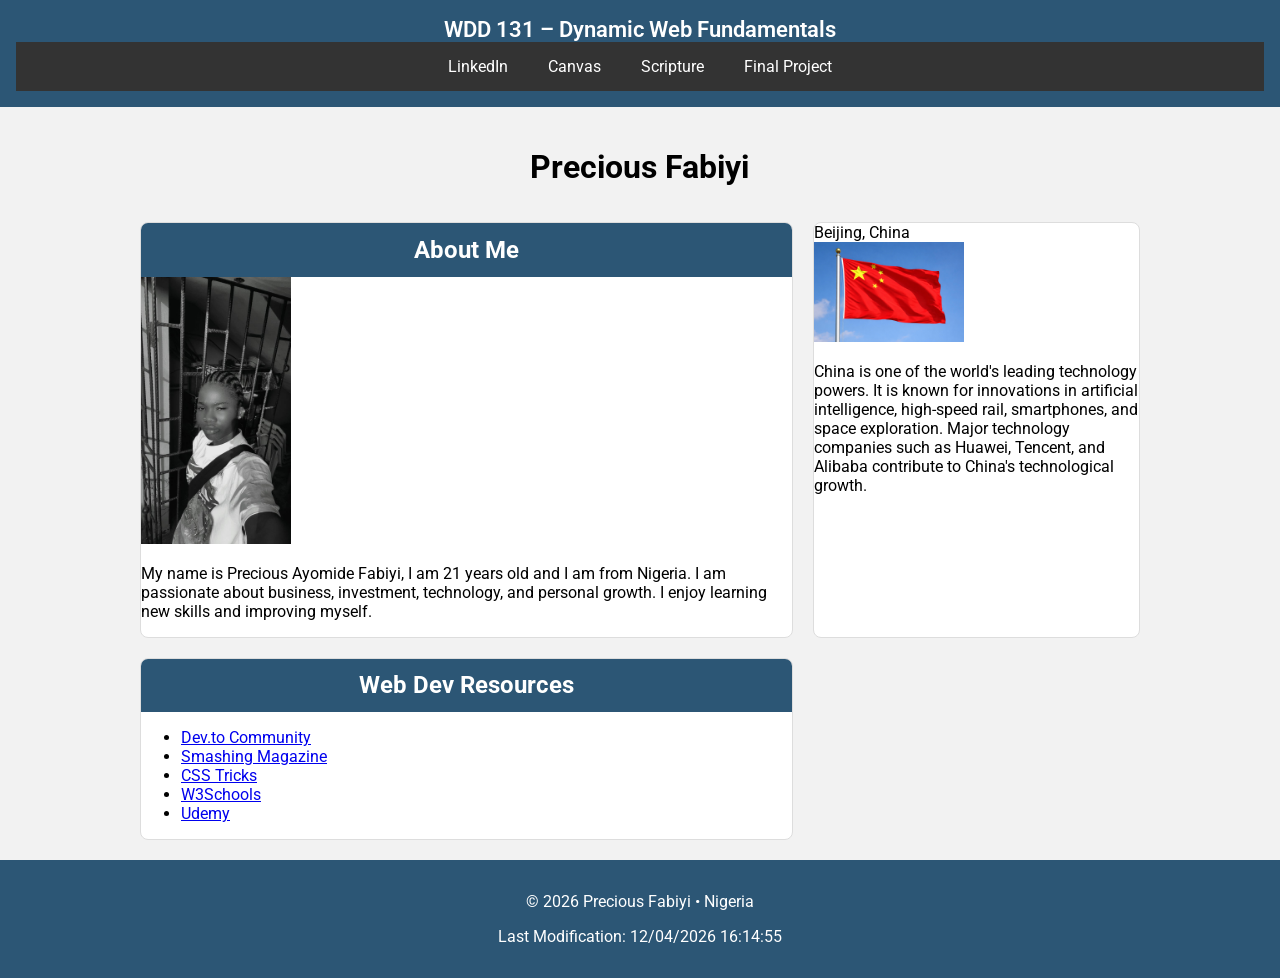
<file: index.html>
<!DOCTYPE html>
<html lang="en">
<head>
<meta charset="UTF-8">
<meta name="viewport" content="width=device-width, initial-scale=1.0">

<title>WDD 131 – Dynamic Web Fundamentals – Precious Fabiyi</title>

<meta name="description" content="WDD 131 – Dynamic Web Fundamentals – Precious Fabiyi – HTML, CSS, JavaScript course landing page.">
<meta name="author" content="Precious Fabiyi">

<link rel="preconnect" href="https://fonts.googleapis.com">
<link rel="preconnect" href="https://fonts.gstatic.com" crossorigin>

<link href="https://fonts.googleapis.com/css2?family=Roboto:wght@400;700&display=swap" rel="stylesheet">

<link rel="stylesheet" href="styles/base.css">

<script src="scripts/getdates.js" defer></script>

</head>

<body>

<header>
<span id="course-title">WDD 131 – Dynamic Web Fundamentals</span>

<nav>
<a href="https://www.linkedin.com/" target="_blank">LinkedIn</a>
<a href="https://byupw.instructure.com/" target="_blank">Canvas</a>
<a href="https://www.churchofjesuschrist.org/study/scriptures" target="_blank">Scripture</a>
<a href="#">Final Project</a>
</nav>
</header>

<main>

<h1>Precious Fabiyi</h1>

<section class="card">
<h2>About Me</h2>

<img src="images/profile.jpg" alt="profile photo" width="150">

<p>
My name is Precious Ayomide Fabiyi, I am 21 years old and I am from Nigeria.
I am passionate about business, investment, technology, and personal growth.
I enjoy learning new skills and improving myself.
</p>

</section>

<section class="card">

<div class="location">Beijing, China</div>

<img src="images/china_flag.jpg" alt="Flag of China" width="150">

<p>
China is one of the world's leading technology powers. It is known for
innovations in artificial intelligence, high-speed rail, smartphones,
and space exploration. Major technology companies such as Huawei,
Tencent, and Alibaba contribute to China's technological growth.
</p>

</section>

<section class="card">

<h2>Web Dev Resources</h2>

<ul>
<li><a href="#">Dev.to Community</a></li>
<li><a href="#">Smashing Magazine</a></li>
<li><a href="#">CSS Tricks</a></li>
<li><a href="#">W3Schools</a></li>
<li><a href="#">Udemy</a></li>
</ul>

</section>

</main>

<footer>

<p>
&copy; <span id="currentyear"></span> | Precious Fabiyi | Nigeria
</p>

<p id="lastModified"></p>

</footer>

</body>
</html>
</file>
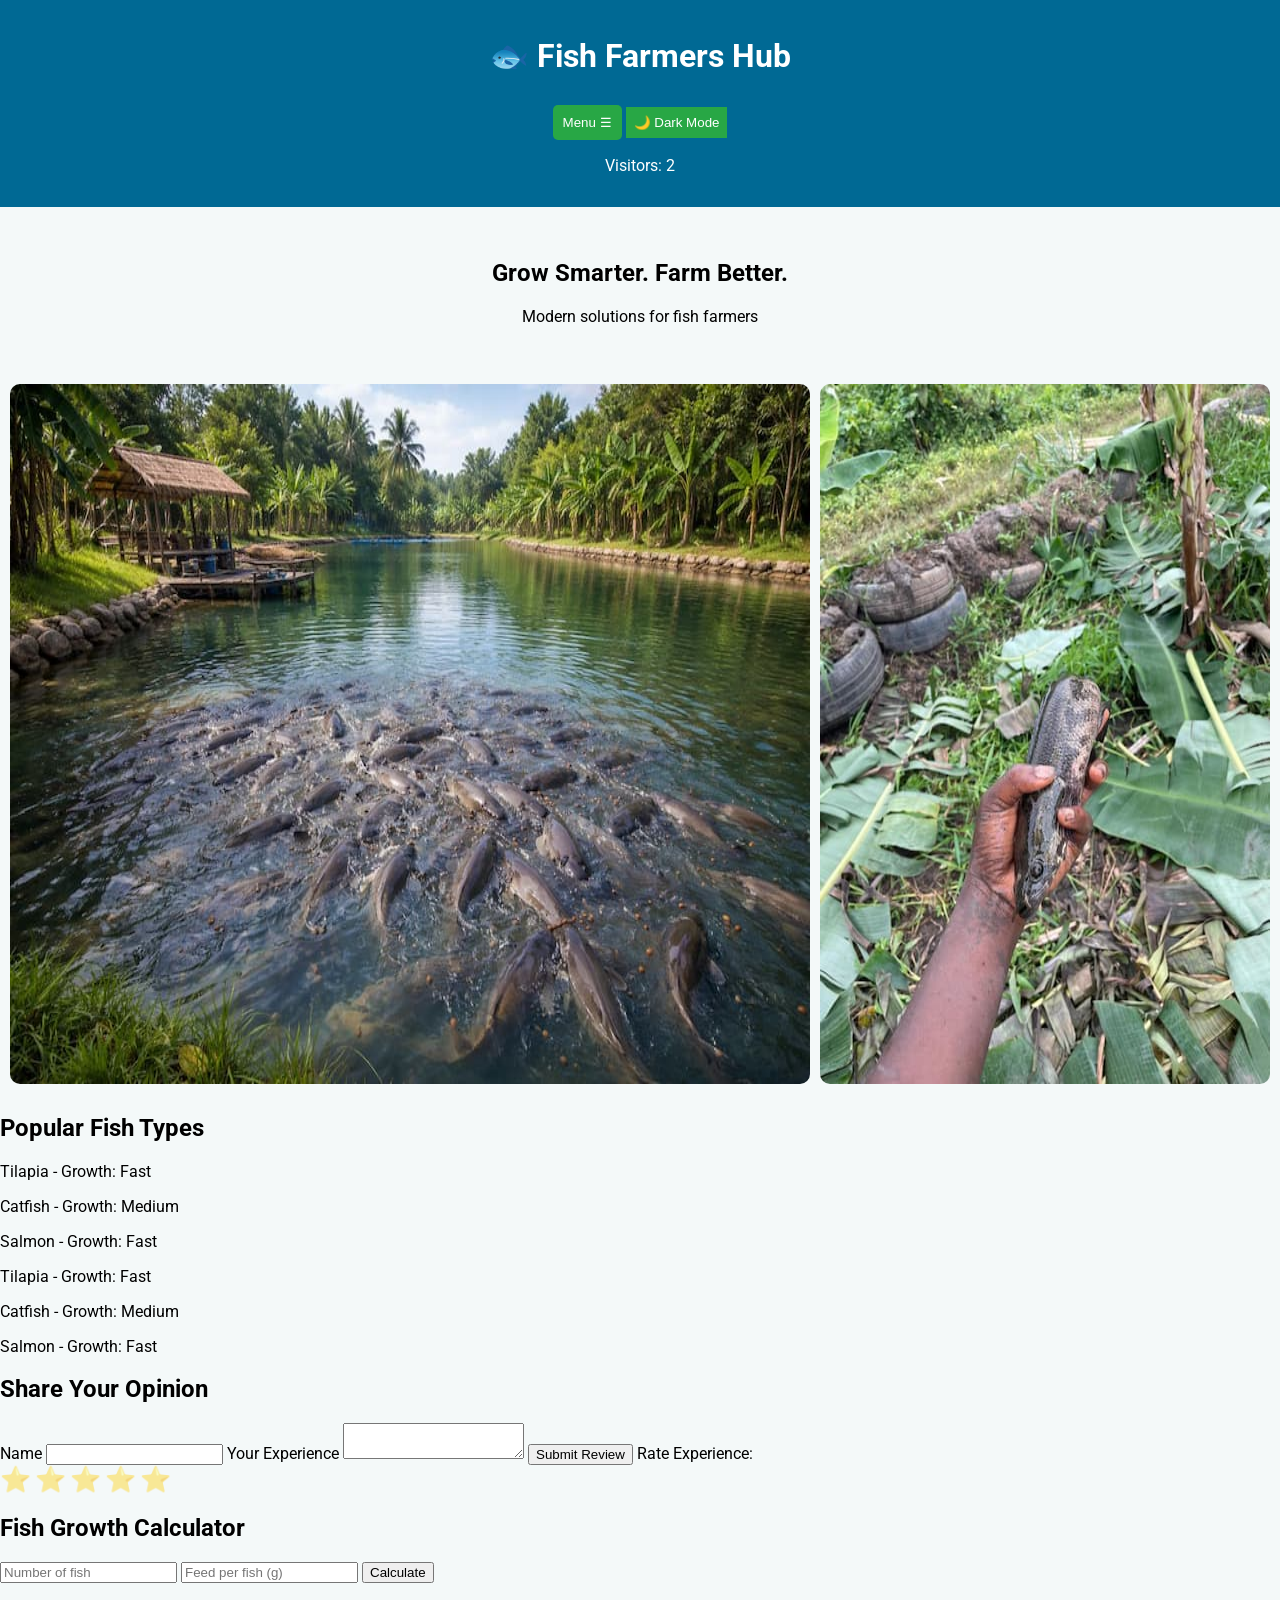
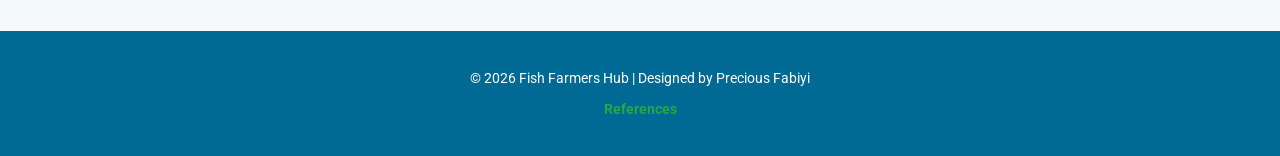
<file: project/index.html>
<!DOCTYPE html>
<html lang="en">
<head>
<meta charset="UTF-8">
<meta name="viewport" content="width=device-width, initial-scale=1.0">

<meta name="description" content="Fish Farmers Hub helps farmers grow fish faster, manage ponds, and share ideas.">
<meta name="author" content="Precious Fabiyi">

<title>Fish Farmers Hub</title>

<link rel="stylesheet" href="css/styles.css">
<script defer src="js/script.js"></script>

<!-- Google Fonts -->
<link rel="preconnect" href="https://fonts.googleapis.com">
<link rel="preconnect" href="https://fonts.gstatic.com" crossorigin>
<link href="https://fonts.googleapis.com/css2?family=Poppins:wght@300;600&family=Roboto&display=swap" rel="stylesheet">

</head>

<body>

<header>
  <h1>🐟 Fish Farmers Hub</h1>

  <!-- Dropdown Navigation -->
  <nav class="dropdown">
    <button class="dropbtn">Menu ☰</button>
    <div class="dropdown-content">
      <a href="index.html">Home</a>
      <a href="trips.html">Farming Tips</a>
      <a href="contact.html">Contact</a>
      <a href="references.html">References</a>
    </div>
  </nav>
<button id="themeToggle">🌙 Dark Mode</button>
  <p>Visitors: <span id="visits">0</span></p>
</header>

<main>

<!-- HERO -->
<section class="hero">
  <h2>Grow Smarter. Farm Better.</h2>
  <p>Modern solutions for fish farmers</p>
</section>

<!-- IMAGE GALLERY -->
<section class="gallery">
  <img src="images/fish1.jpg" loading="lazy" width="300">
  <img src="images/fish2 .jpg" loading="lazy" width="300">
  <img src="images/fish3.jpg" loading="lazy" width="300">
</section>

<!-- FISH DATA -->
<section>
  <h2>Popular Fish Types</h2>
  <div id="fishList"></div>
</section>

<!-- REVIEW FORM -->
<section>
  <h2>Share Your Opinion</h2>

  <form id="reviewForm">
    <label for="username">Name</label>
    <input type="text" id="username">

    <label for="comment">Your Experience</label>
    <textarea id="comment"></textarea>

    <input type="submit" value="Submit Review">

    <label>Rate Experience:</label>
<div id="stars">
  <span data-value="1">⭐</span>
  <span data-value="2">⭐</span>
  <span data-value="3">⭐</span>
  <span data-value="4">⭐</span>
  <span data-value="5">⭐</span>
</div>
  </form>

  <div id="reviewList"></div>
</section>
<section>
  <h2>Fish Growth Calculator</h2>

  <input type="number" id="fishCount" placeholder="Number of fish">
  <input type="number" id="feedRate" placeholder="Feed per fish (g)">
  
  <button onclick="calculateGrowth()">Calculate</button>

  <p id="result"></p>
</section>

</main>

<footer>
  <p>&copy; 2026 Fish Farmers Hub | Designed by Precious Fabiyi</p>
  <p><a href="references.html">References</a></p>
</footer>

</body>
</html>
</file>
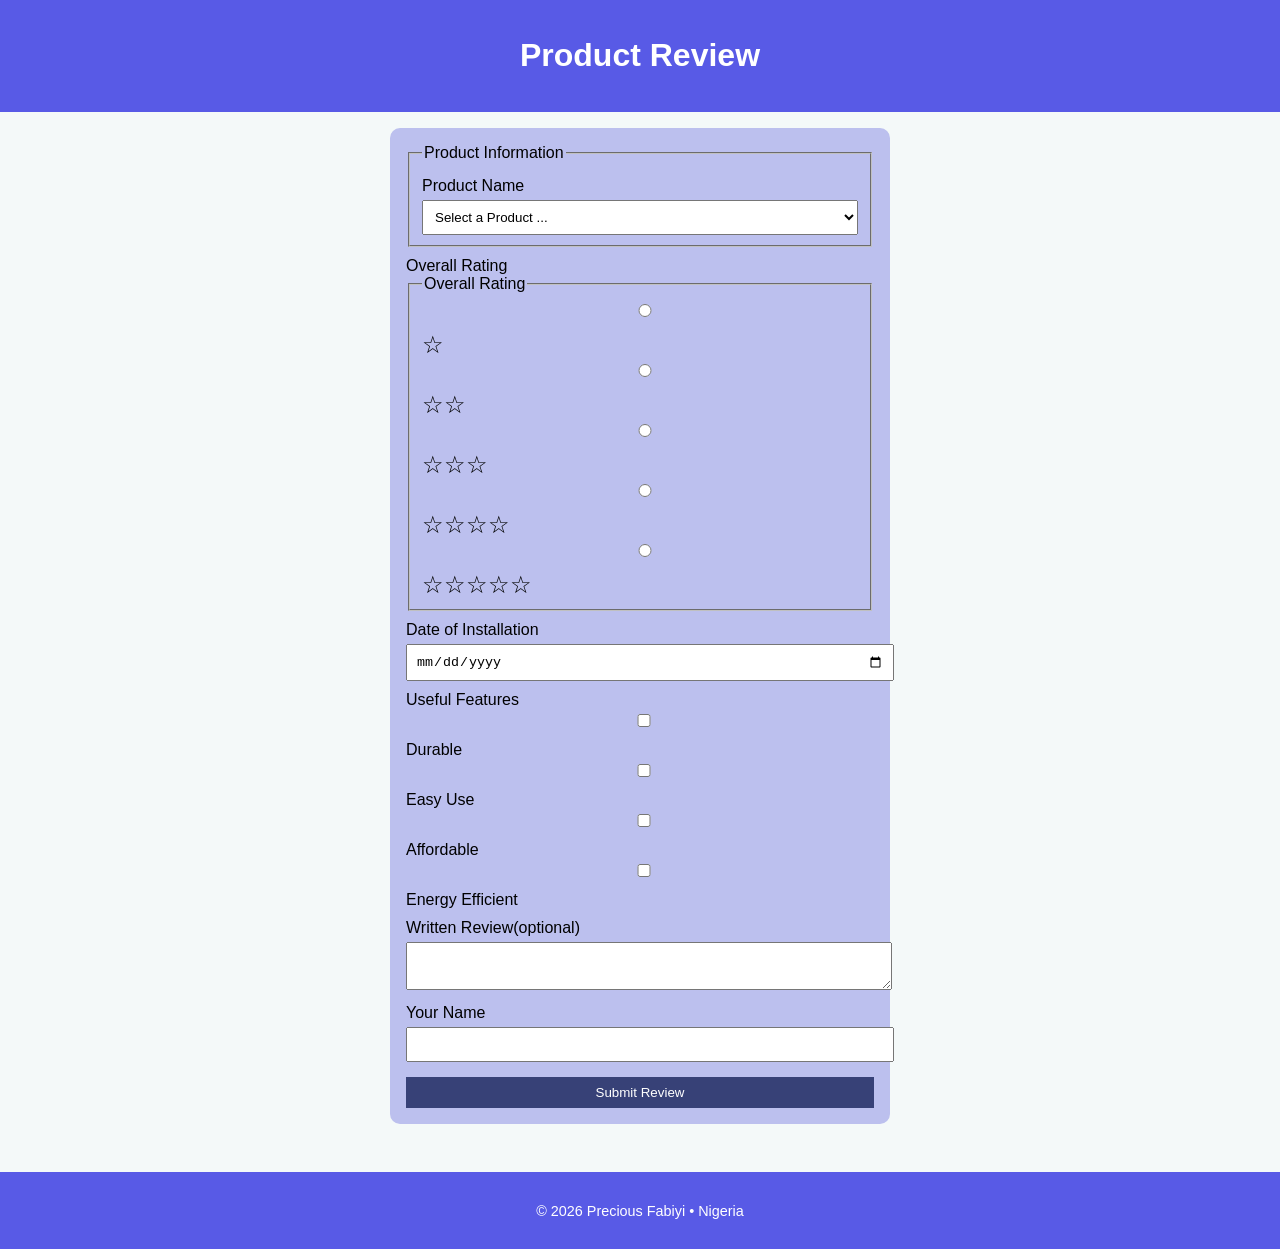
<file: form.html>
<!DOCTYPE html>
<html lang="en">
<head>
<meta charset="UTF-8">
<meta name="viewport" content="width=device-width, initial-scale=1.0">
<meta name="description" content="Product review form of fish products to help fish farmers to be more familiar with the products and their uses.">
<meta name="author" content="Precious Fabiyi">
<title>Product Review Form</title>

<link rel="stylesheet" href="css/form.css">
<script src="js/form.js" defer></script>
</head>

<body>

<header>
  <h1>Product Review</h1>
</header>

<main>
<form method="get" action="review.html">

  <fieldset>
    <legend>Product Information</legend>
    <!-- Product Name -->
    <label for="product">Product Name</label>
    <select id="product" name="product" required>
      <option value="" disabled selected>Select a Product ...</option>
    </select>
  </fieldset>

<!-- Rating -->
<label>Overall Rating</label>
<div class="rating">
<fieldset>
  <legend>Overall Rating</legend>

  <input type="radio" id="rate1" name="rating" value="1" required>
  <label for="rate1">☆</label>

  <input type="radio" id="rate2" name="rating" value="2" required>
  <label for="rate2">☆☆</label>

  <input type="radio" id="rate3" name="rating" value="3" required>
  <label for="rate3">☆☆☆</label>

  <input type="radio" id="rate4" name="rating" value="4" required>
  <label for="rate4">☆☆☆☆</label>

  <input type="radio" id="rate5" name="rating" value="5" required>
  <label for="rate5">☆☆☆☆☆</label>

</fieldset>
</div>

<!-- Date -->
<label for="date">Date of Installation</label>
<input type="date" id="date" name="date" required>

<label>Useful Features</label>

<input type="checkbox" id="feat1" name="features" value="Durable">
<label for="feat1">Durable</label>

<input type="checkbox" id="feat2" name="features" value="Easy Use">
<label for="feat2">Easy Use</label>

<input type="checkbox" id="feat3" name="features" value="Affordable">
<label for="feat3">Affordable</label>

<input type="checkbox" id="feat4" name="features" value="Energy Efficient">
<label for="feat4">Energy Efficient</label>


<!-- Review -->
<label for="review">Written Review(optional)</label>
<textarea id="review" name="review"></textarea>

<!-- Username -->
<label for="username">Your Name</label>
<input type="text" id="username" name="username">

<!-- Submit -->
<input type="submit" value="Submit Review">

</form>
</main>

<footer>
  <p>&copy; 2026 | Product Reviews</p>
</footer>

</body>
</html>
</file>
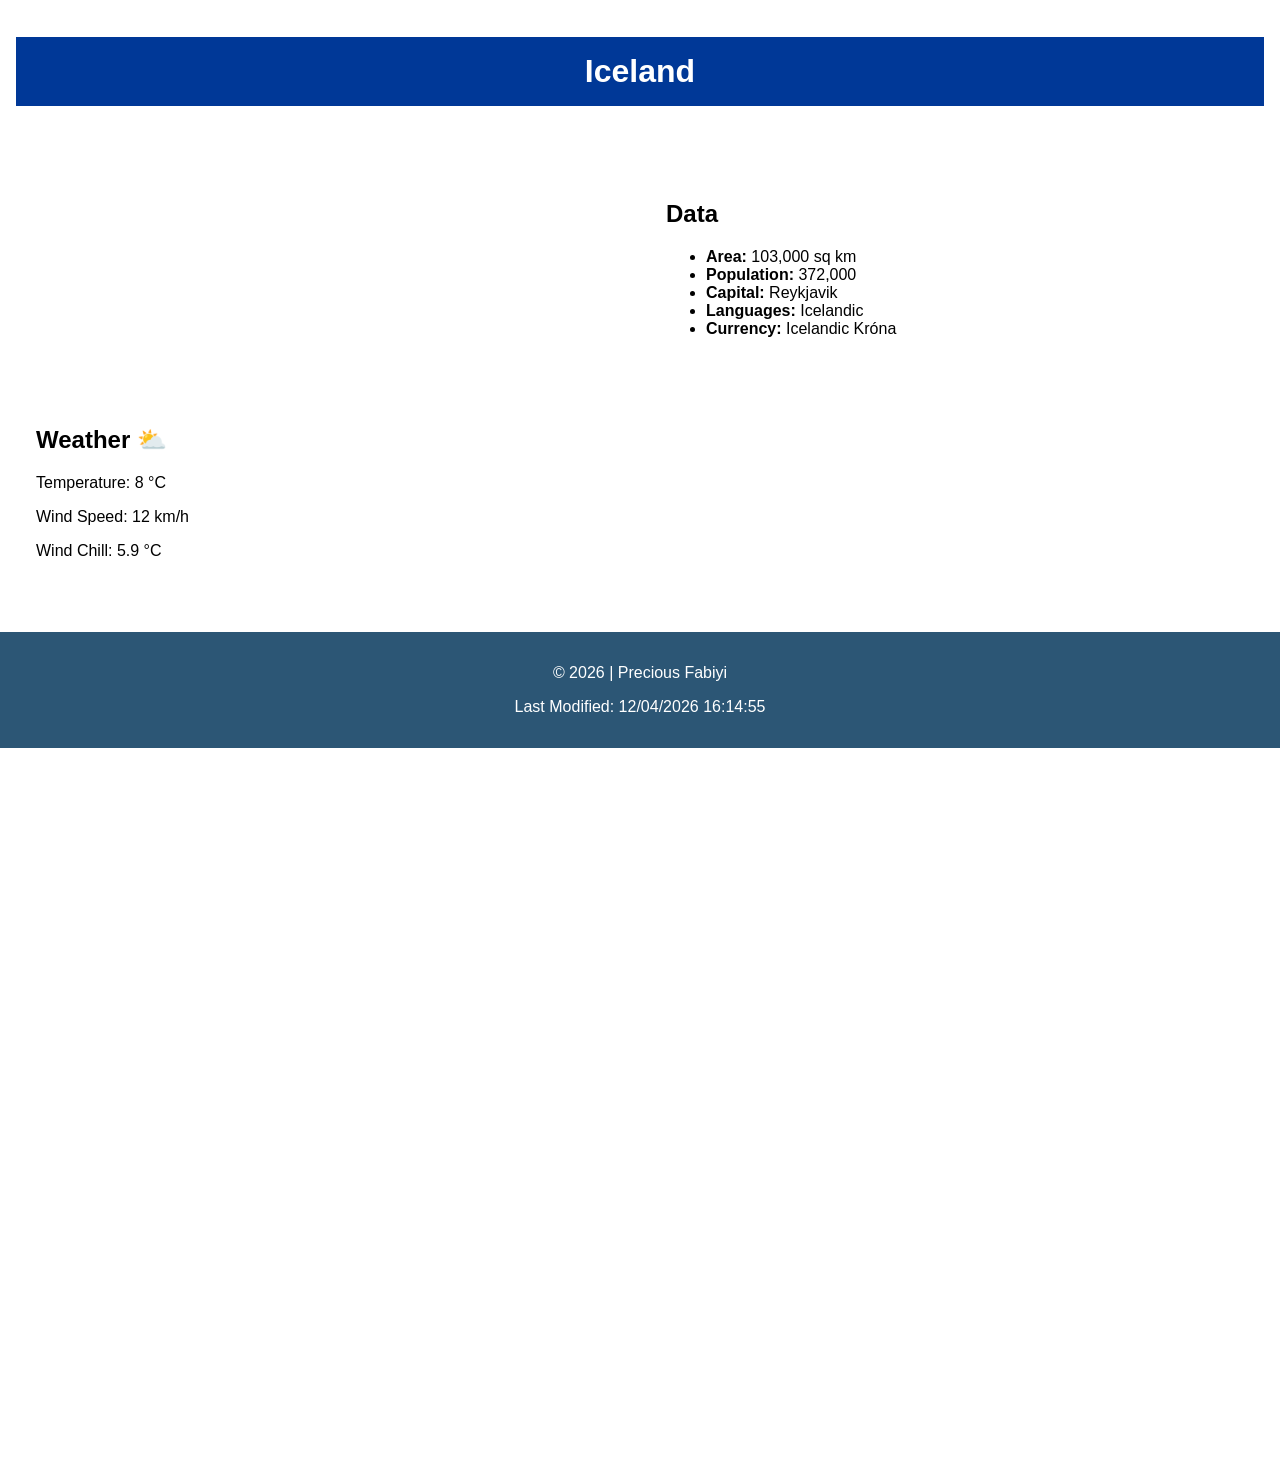
<file: place.html>
<!DOCTYPE html>
<html lang="en">
<head>
<meta charset="UTF-8">
<meta name="viewport" content="width=device-width, initial-scale=1.0">

<title>Explore Iceland</title>

<meta name="description" content="Learn about Iceland including weather, population, culture, and geography in this responsive web page project.">
<meta name="author" content="Precious Fabiyi">

<link rel="stylesheet" href="styles/place.css">

<script src="scripts/place.js" defer></script>

</head>

<body>

<header>
<h1>Iceland</h1>
</header>

<main>

<!-- HERO IMAGE -->
<section class="hero">

<picture>
<source srcset="images/iceland-large.webp" media="(min-width: 768px)">
<img src="images/iceland-small.webp" alt="Beautiful landscape of Iceland">
</picture>

</section>

<!-- DATA SECTION -->
<section class="data">

<h2>Data</h2>

<ul>
<li><strong>Area:</strong> 103,000 sq km</li>
<li><strong>Population:</strong> 372,000</li>
<li><strong>Capital:</strong> Reykjavik</li>
<li><strong>Languages:</strong> Icelandic</li>
<li><strong>Currency:</strong> Icelandic Króna</li>

</ul>

</section>

<!-- WEATHER SECTION -->
<section class="weather">

<h2>Weather</h2>

<p>Temperature: <span id="temperature">8</span> °C</p>
<p>Wind Speed: <span id="windSpeed">12</span> km/h</p>
<p>Wind Chill: <span id="windChill"></span></p>

<!-- Mobile Weather Icon -->
<img src="images/weather.svg" alt="Weather icon" class="weather-icon">

</section>

</main>

<footer>

<p>
© <span id="currentyear"></span> | Precious Fabiyi
</p>

<p id="lastModified"></p>

</footer>

</body>
</html>
</file>
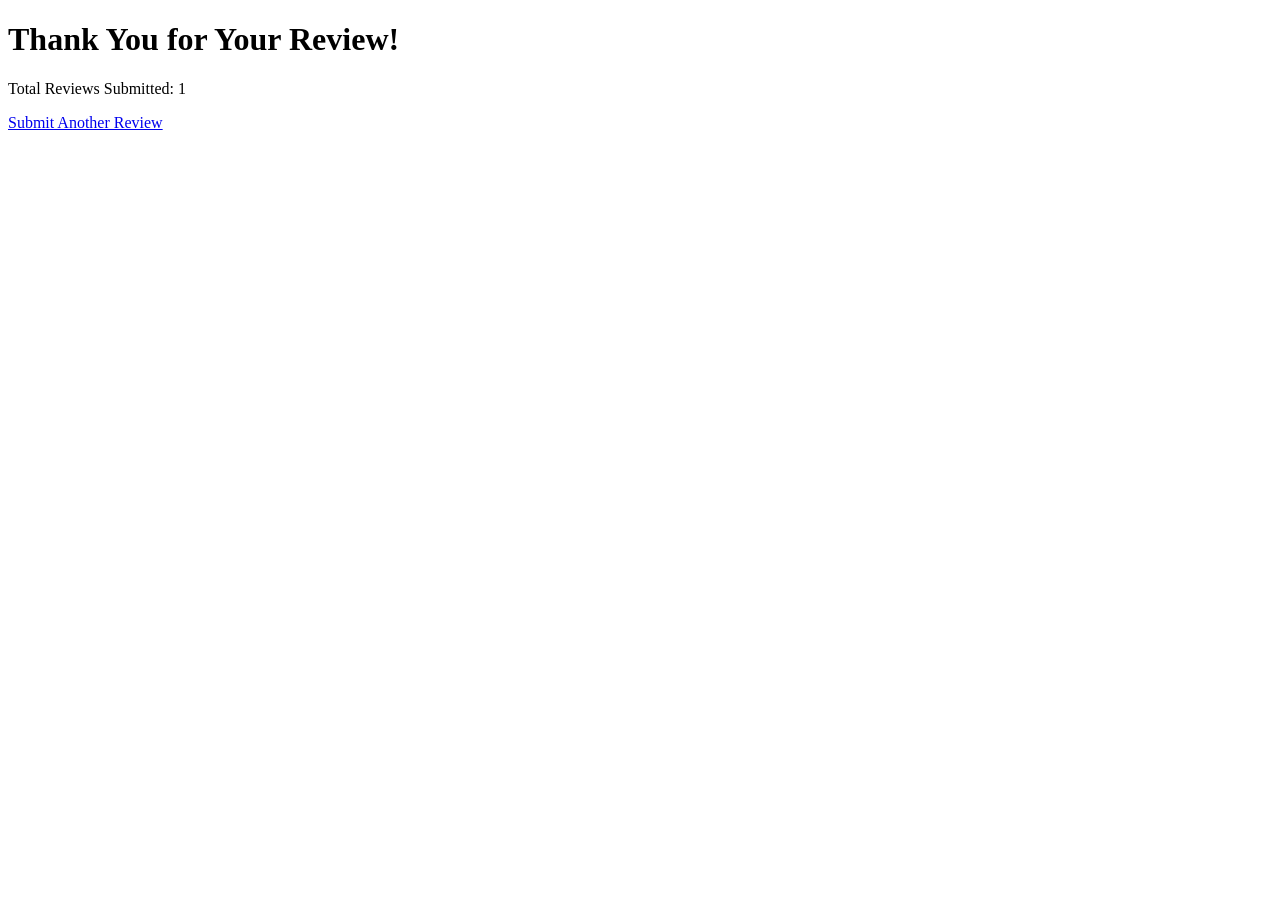
<file: review.html>
<!DOCTYPE html>
<html lang="en">
<head>
<meta charset="UTF-8">
<meta name="viewport" content="width=device-width, initial-scale=1.0">

<title>Review Submitted</title>

<script>
document.addEventListener("DOMContentLoaded", () => {
  let count = localStorage.getItem("reviewCount") || 0;
  count++;
  localStorage.setItem("reviewCount", count);

  document.getElementById("count").textContent = count;
});
</script>
</head>

<body>

<h1>Thank You for Your Review!</h1>
<p>Total Reviews Submitted: <span id="count"></span></p>

<a href="form.html">Submit Another Review</a>

</body>
</html>
</file>
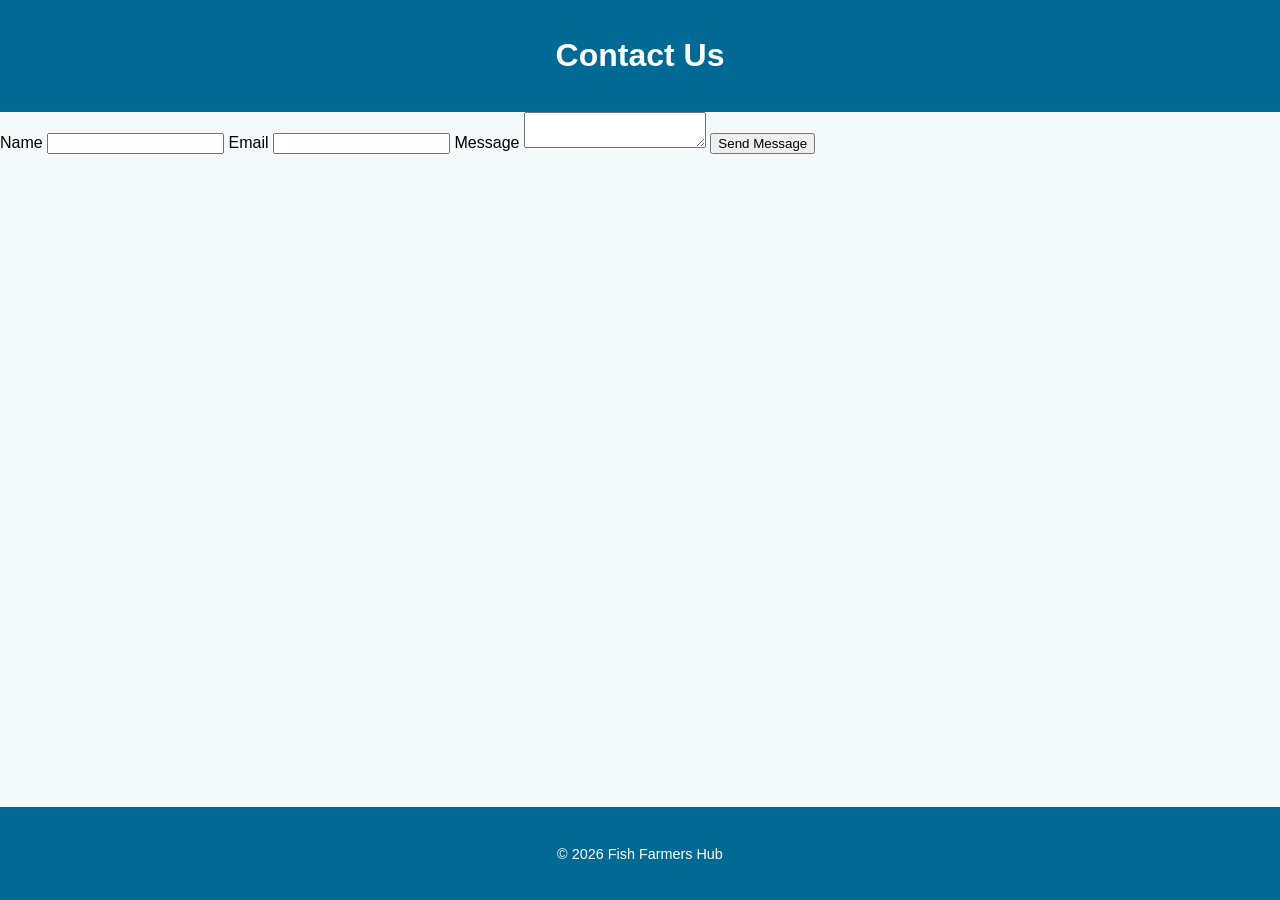
<file: project/contact.html>
<!DOCTYPE html>
<html lang="en">
<head>
<meta charset="UTF-8">
<title>Contact Us</title>
<link rel="stylesheet" href="css/styles.css">
</head>

<body>

<header>
  <h1>Contact Us</h1>
</header>

<main>

<form action="#" method="get">
  
  <label for="name">Name</label>
  <input type="text" id="name" required>

  <label for="email">Email</label>
  <input type="email" id="email" required>

  <label for="message">Message</label>
  <textarea id="message"></textarea>

  <input type="submit" value="Send Message">
</form>

</main>

<footer>
  <p>&copy; 2026 Fish Farmers Hub</p>
</footer>

</body>
</html>
</file>
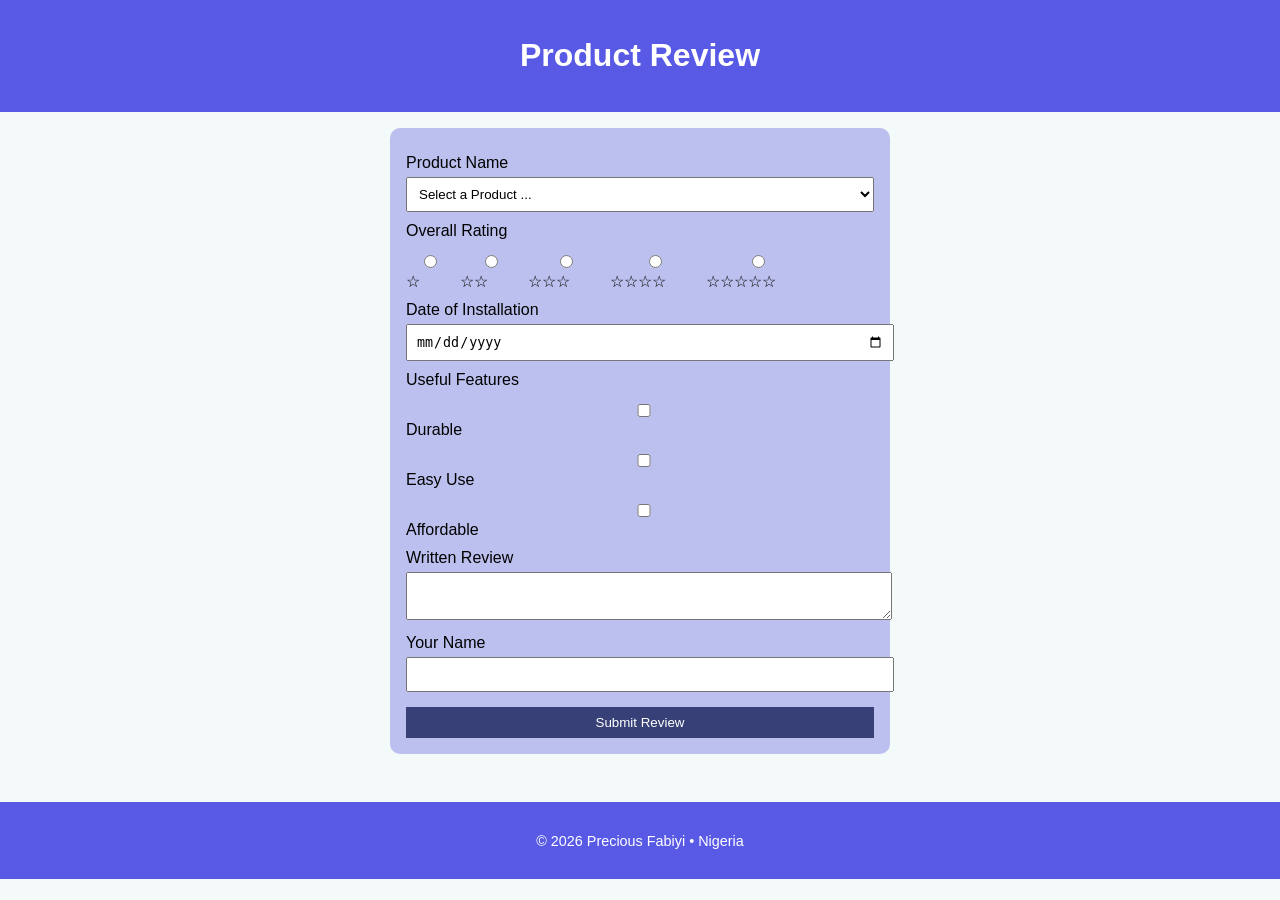
<file: project/form.html>
<!DOCTYPE html>
<html lang="en">
<head>
<meta charset="UTF-8">
<meta name="viewport" content="width=device-width, initial-scale=1.0">

<title>Product Review Form</title>

<link rel="stylesheet" href="css/form.css">
<script src="js/form.js" defer></script>
</head>

<body>

<header>
  <h1>Product Review</h1>
</header>

<main>
<form method="get" action="review.html">

<!-- Product Name -->
<label for="product">Product Name</label>
<select id="product" name="product" required>
  <option value="" disabled selected>Select a Product ...</option>
</select>

<!-- Rating -->
<label>Overall Rating</label>
<div class="rating">
  <label><input type="radio" name="rating" value="1" required> ☆</label>
  <label><input type="radio" name="rating" value="2"> ☆☆</label>
  <label><input type="radio" name="rating" value="3"> ☆☆☆</label>
  <label><input type="radio" name="rating" value="4"> ☆☆☆☆</label>
  <label><input type="radio" name="rating" value="5"> ☆☆☆☆☆</label>
</div>

<!-- Date -->
<label for="date">Date of Installation</label>
<input type="date" id="date" name="date" required>

<!-- Features -->
<label>Useful Features</label>
<label><input type="checkbox" name="features" value="Durable"> Durable</label>
<label><input type="checkbox" name="features" value="Easy Use"> Easy Use</label>
<label><input type="checkbox" name="features" value="Affordable"> Affordable</label>

<!-- Review -->
<label for="review">Written Review</label>
<textarea id="review" name="review"></textarea>

<!-- Username -->
<label for="username">Your Name</label>
<input type="text" id="username" name="username">

<!-- Submit -->
<input type="submit" value="Submit Review">

</form>
</main>

<footer>
  <p>&copy; 2026 | Product Reviews</p>
</footer>

</body>
</html>
</file>
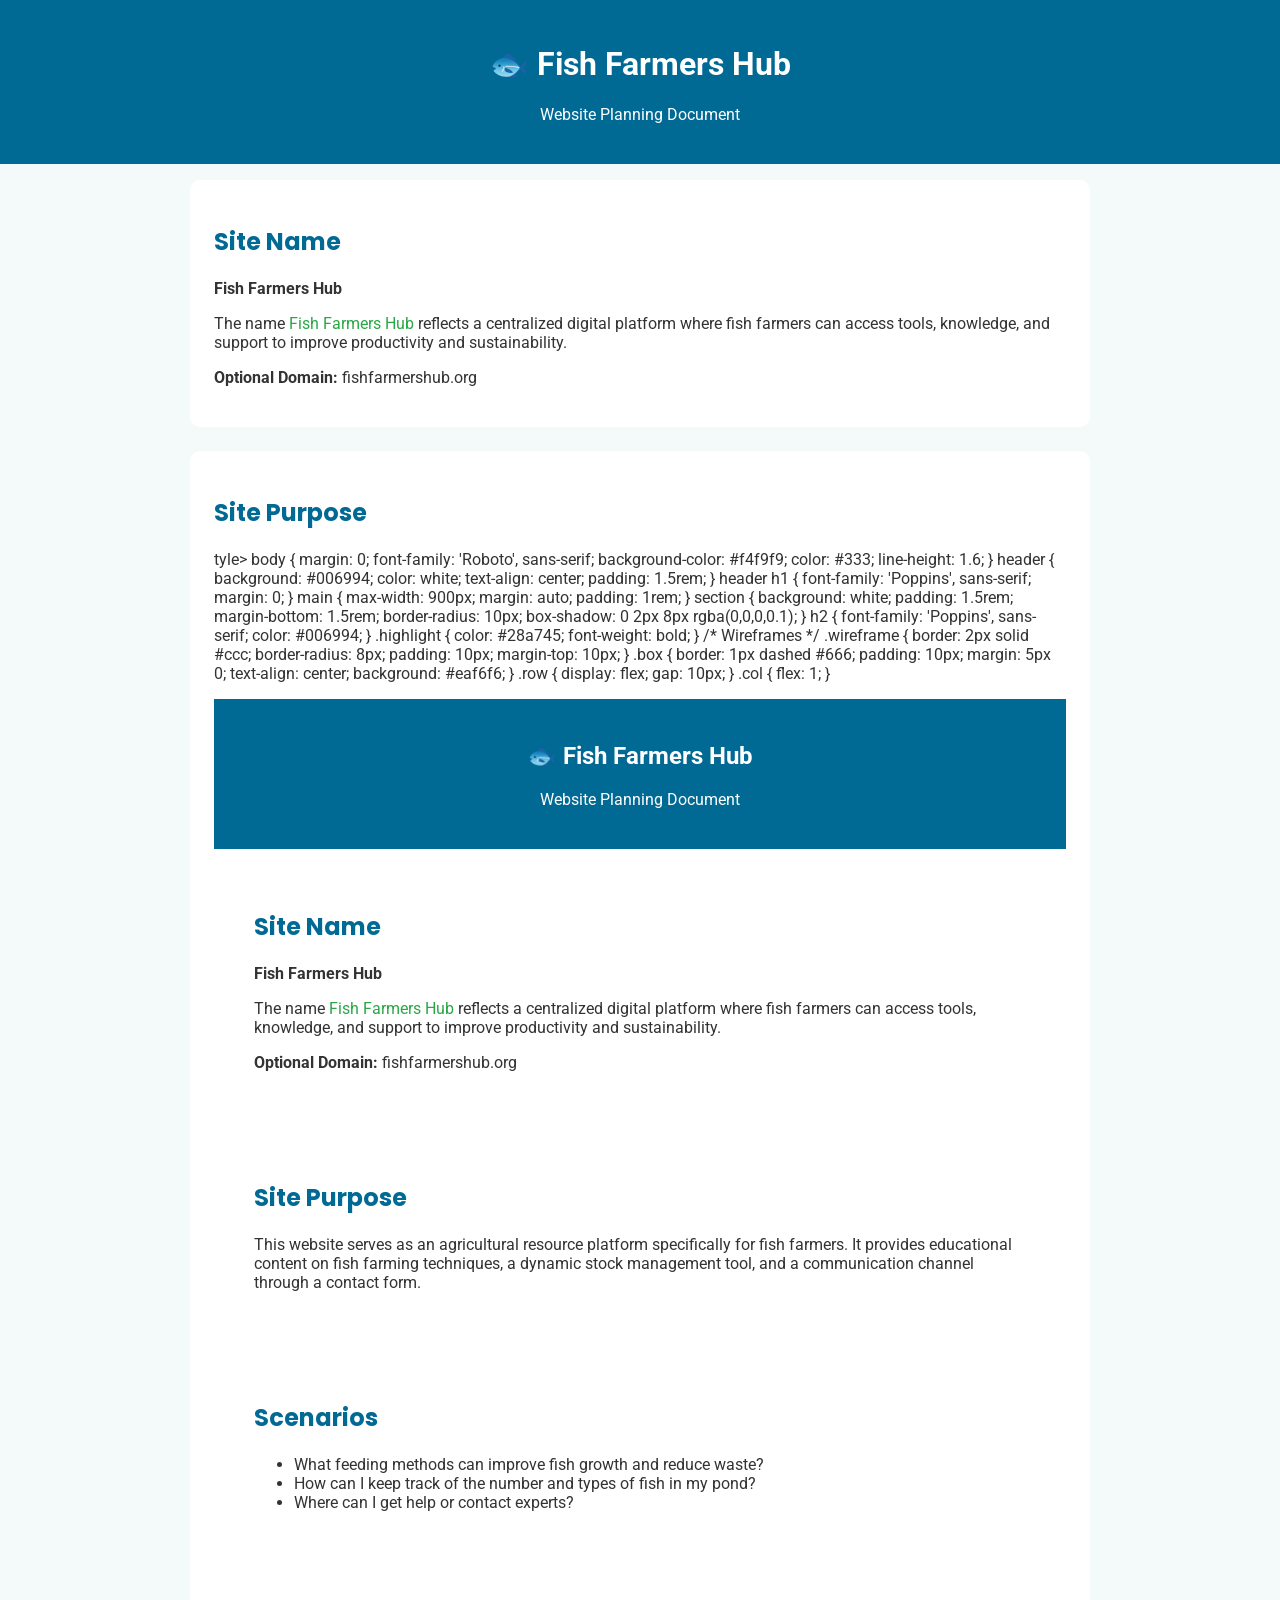
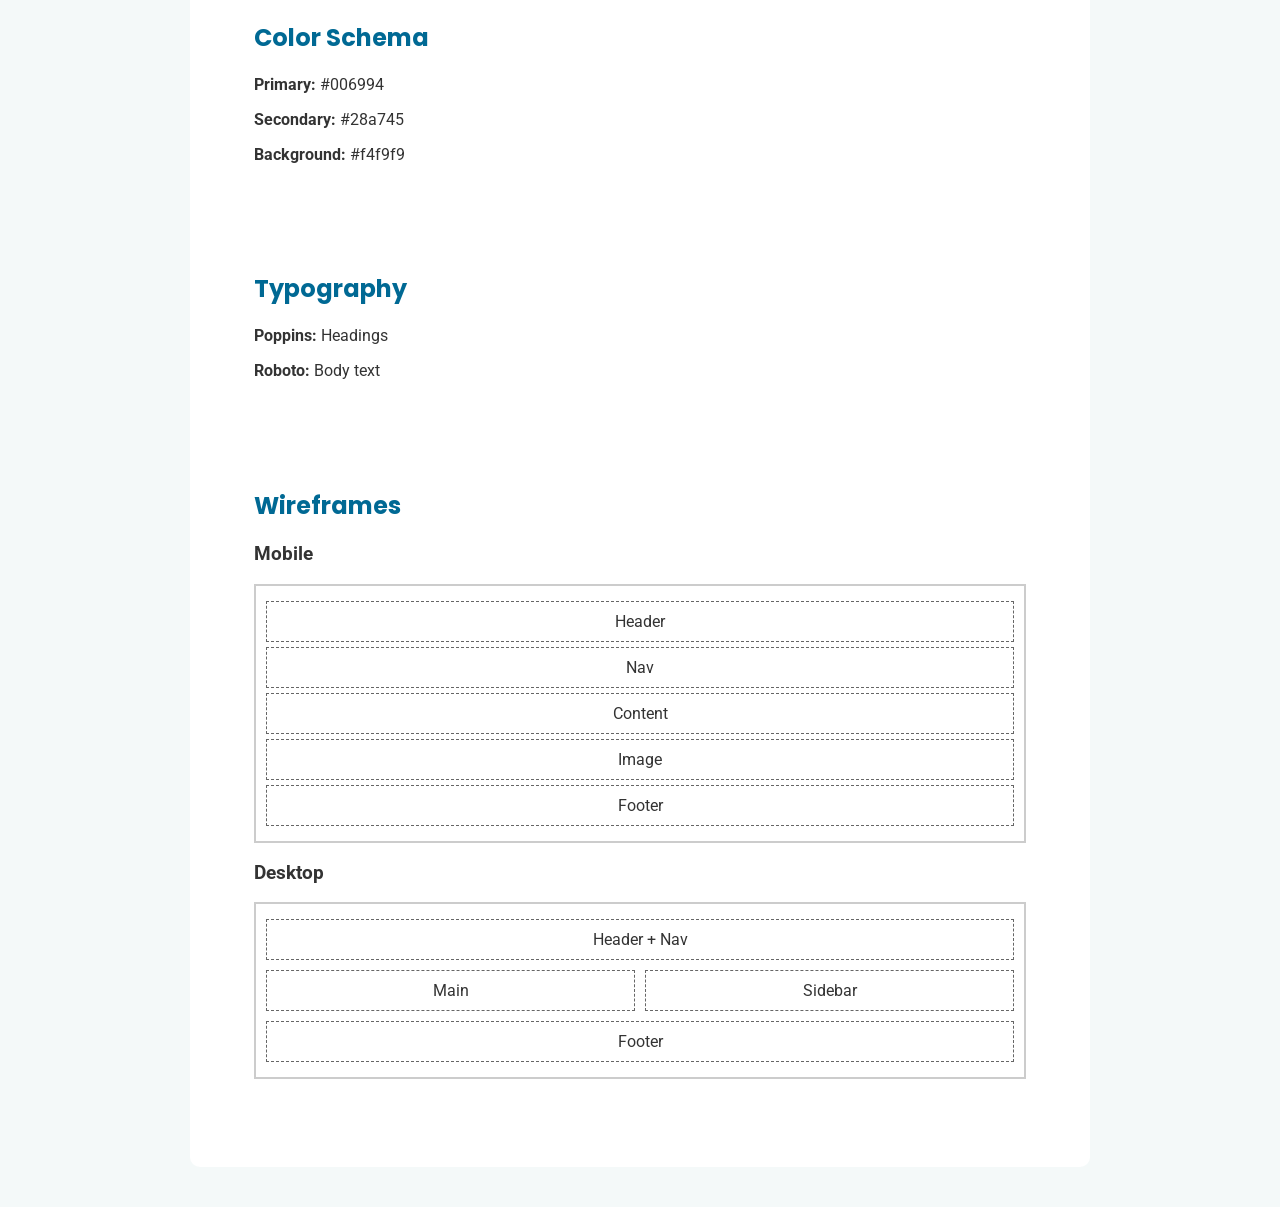
<file: project/siteplan.html>
<!DOCTYPE html>
<html lang="en">
<head>
<meta charset="UTF-8">
<meta name="viewport" content="width=device-width, initial-scale=1.0">

<!-- ✅ REQUIRED META TAGS -->
<meta name="description" content="Fish Farmers Hub is a website that helps fish farmers manage stock, learn best practices, and improve productivity.">
<meta name="author" content="Precious Fabiyi">

<title>Fish Farmers Hub - Site Plan</title>

<!-- Google Fonts -->
<link rel="preconnect" href="https://fonts.googleapis.com">
<link rel="preconnect" href="https://fonts.gstatic.com" crossorigin>

<link href="https://fonts.googleapis.com/css2?family=Poppins:wght@300;600&family=Roboto&display=swap" rel="stylesheet">

<!-- External CSS -->
<link rel="stylesheet" href="css/siteplan.css">


</head>

<body>

<header>
  <h1>🐟 Fish Farmers Hub</h1>
  <p>Website Planning Document</p>
</header>

<main>

<!-- SITE NAME -->
<section>
  <h2>Site Name</h2>
  <p><strong>Fish Farmers Hub</strong></p>
  <p>
    The name <span class="highlight">Fish Farmers Hub</span> reflects a centralized digital platform
    where fish farmers can access tools, knowledge, and support to improve productivity and sustainability.
  </p>
  <p><strong>Optional Domain:</strong> fishfarmershub.org</p>
</section>

<!-- SITE PURPOSE -->
<section>
  <h2>Site Purpose</h2>
  <p>
tyle>
  body {
    margin: 0;
    font-family: 'Roboto', sans-serif;
    background-color: #f4f9f9;
    color: #333;
    line-height: 1.6;
  }

  header {
    background: #006994;
    color: white;
    text-align: center;
    padding: 1.5rem;
  }

  header h1 {
    font-family: 'Poppins', sans-serif;
    margin: 0;
  }

  main {
    max-width: 900px;
    margin: auto;
    padding: 1rem;
  }

  section {
    background: white;
    padding: 1.5rem;
    margin-bottom: 1.5rem;
    border-radius: 10px;
    box-shadow: 0 2px 8px rgba(0,0,0,0.1);
  }

  h2 {
    font-family: 'Poppins', sans-serif;
    color: #006994;
  }

  .highlight {
    color: #28a745;
    font-weight: bold;
  }

  /* Wireframes */
  .wireframe {
    border: 2px solid #ccc;
    border-radius: 8px;
    padding: 10px;
    margin-top: 10px;
  }

  .box {
    border: 1px dashed #666;
    padding: 10px;
    margin: 5px 0;
    text-align: center;
    background: #eaf6f6;
  }

  .row {
    display: flex;
    gap: 10px;
  }

  .col {
    flex: 1;
  }

</style>
</head>

<body>

<header>
  <h1>🐟 Fish Farmers Hub</h1>
  <p>Website Planning Document</p>
</header>

<main>

<!-- SITE NAME -->
<section>
  <h2>Site Name</h2>
  <p><strong>Fish Farmers Hub</strong></p>
  <p>
    The name <span class="highlight">Fish Farmers Hub</span> reflects a centralized digital platform
    where fish farmers can access tools, knowledge, and support to improve productivity and sustainability.
  </p>
  <p><strong>Optional Domain:</strong> fishfarmershub.org</p>
</section>

<!-- SITE PURPOSE -->
<section>
  <h2>Site Purpose</h2>
  <p>
    This website serves as an agricultural resource platform specifically for fish farmers.
    It provides educational content on fish farming techniques, a dynamic stock management tool,
    and a communication channel through a contact form.
  </p>
</section>

<!-- SCENARIOS -->
<section>
  <h2>Scenarios</h2>
  <ul>
    <li>What feeding methods can improve fish growth and reduce waste?</li>
    <li>How can I keep track of the number and types of fish in my pond?</li>
    <li>Where can I get help or contact experts?</li>
  </ul>
</section>

<!-- COLOR SCHEMA -->
<section>
  <h2>Color Schema</h2>
  <p><strong>Primary:</strong> #006994</p>
  <p><strong>Secondary:</strong> #28a745</p>
  <p><strong>Background:</strong> #f4f9f9</p>
</section>

<!-- TYPOGRAPHY -->
<section>
  <h2>Typography</h2>
  <p><strong>Poppins:</strong> Headings</p>
  <p><strong>Roboto:</strong> Body text</p>
</section>

<!-- WIREFRAMES -->
<section>
  <h2>Wireframes</h2>

  <h3>Mobile</h3>
  <div class="wireframe">
    <div class="box">Header</div>
    <div class="box">Nav</div>
    <div class="box">Content</div>
    <div class="box">Image</div>
    <div class="box">Footer</div>
  </div>

  <h3>Desktop</h3>
  <div class="wireframe">
    <div class="box">Header + Nav</div>
    <div class="row">
      <div class="col box">Main</div>
      <div class="col box">Sidebar</div>
    </div>
    <div class="box">Footer</div>
  </div>

</section>

</main>

</body>
</html>
</file>
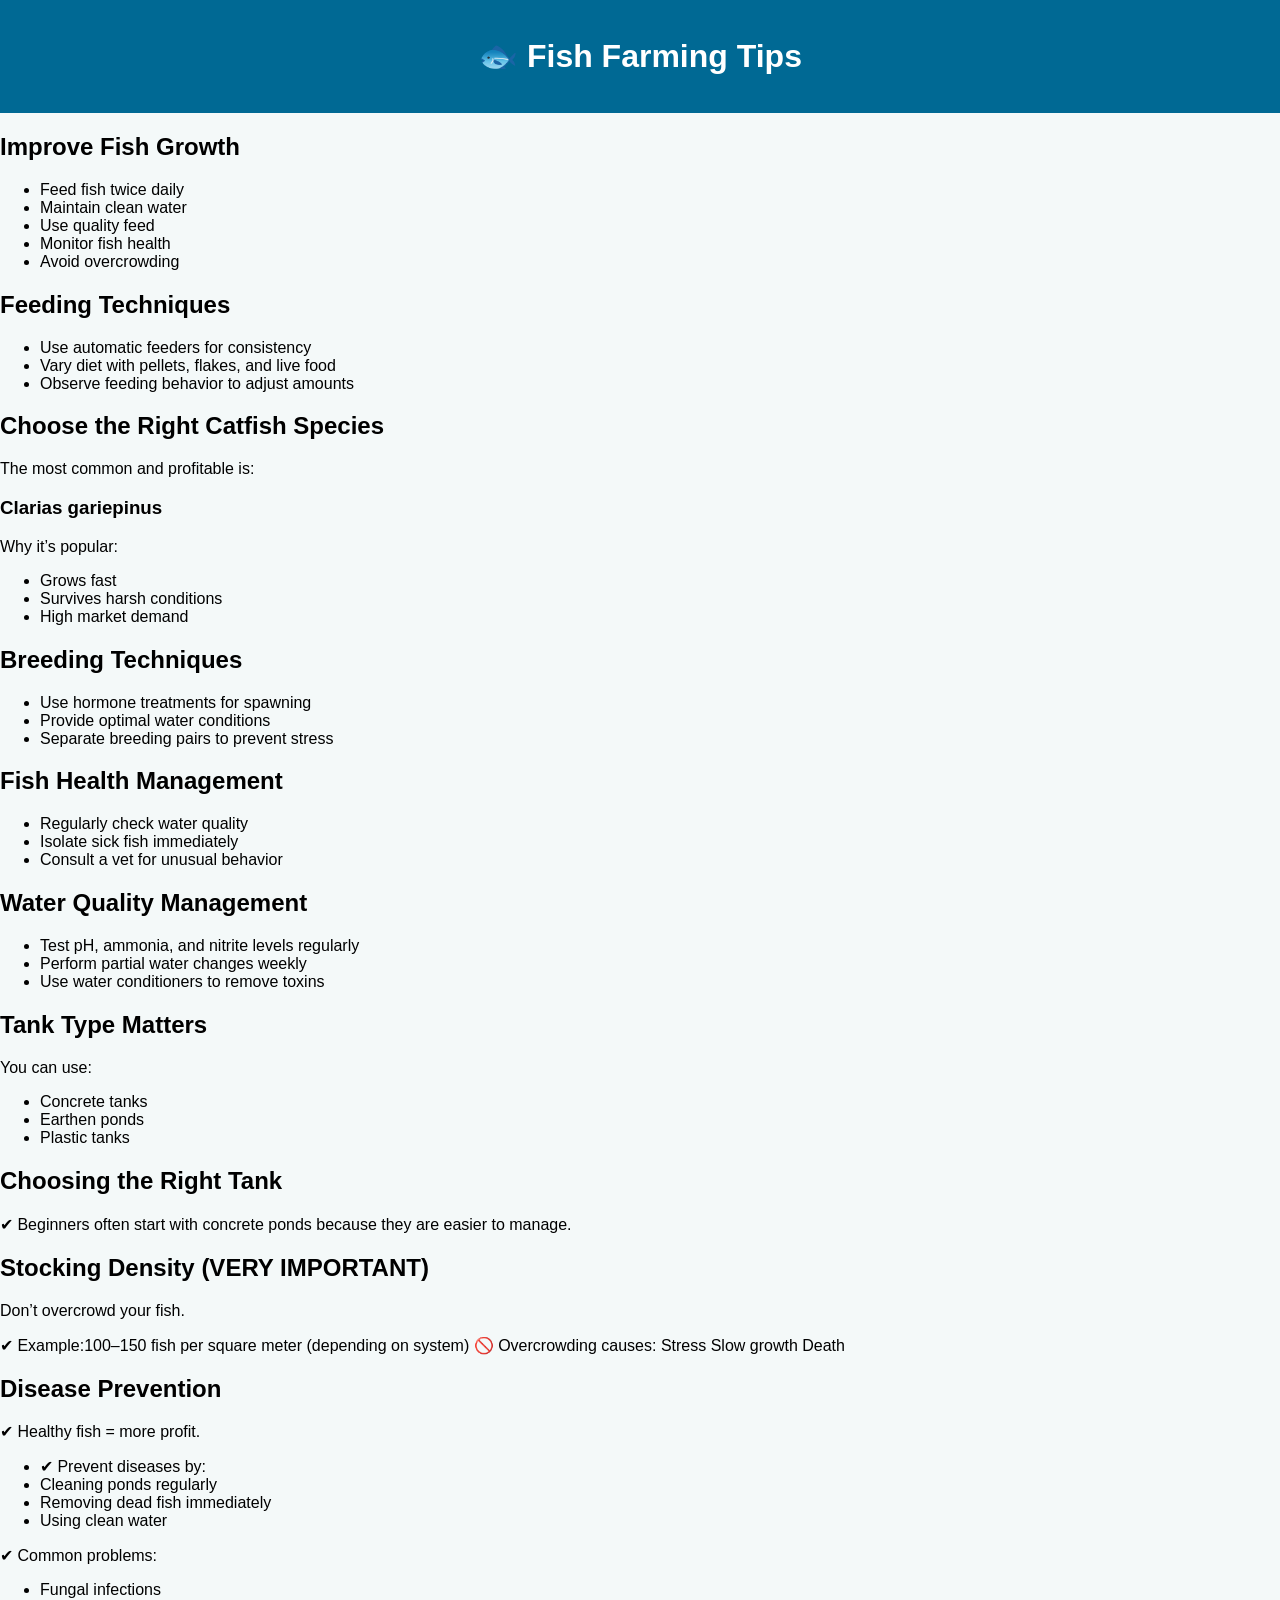
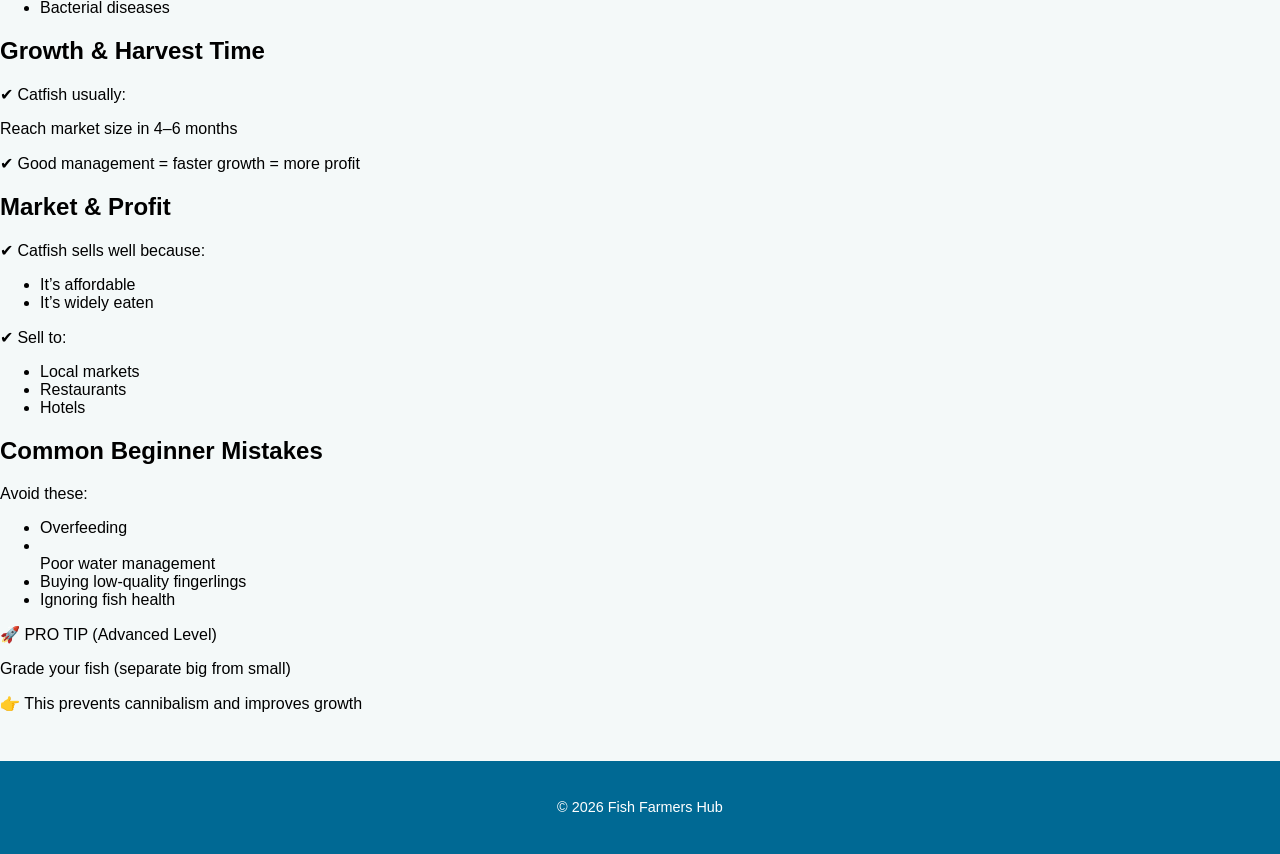
<file: project/trips.html>
<!DOCTYPE html>
<html lang="en">
<head>
<meta charset="UTF-8">
<title>Fish Farming Tips</title>
<link rel="stylesheet" href="css/styles.css">
</head>

<body>

<header>
  <h1>🐟 Fish Farming Tips</h1>
</header>

<main>

<section class="tips">
  <h2>Improve Fish Growth</h2>

  <ul>
    <li>Feed fish twice daily</li>
    <li>Maintain clean water</li>
    <li>Use quality feed</li>
    <li>Monitor fish health</li>
    <li>Avoid overcrowding</li>
  </ul>

</section>
<section class="tips">
  <h2>Feeding Techniques</h2>

  <ul>
    <li>Use automatic feeders for consistency</li>
    <li>Vary diet with pellets, flakes, and live food</li>
    <li>Observe feeding behavior to adjust amounts</li>
  </ul>
</section>
<section class="tips">
  <h2>Choose the Right Catfish Species</h2>

  <p>The most common and profitable is:</p>

  <h3>Clarias gariepinus</h3>
  <p>Why it’s popular:</p>
  <ul>
    <li>Grows fast</li>
    <li>Survives harsh conditions</li>
    <li>High market demand</li>
  </ul>
</section>
<section class="tips">
  <h2>Breeding Techniques</h2>

  <ul>
    <li>Use hormone treatments for spawning</li>
    <li>Provide optimal water conditions</li>
    <li>Separate breeding pairs to prevent stress</li>
  </ul>
</section>
<section class="tips">
  <h2>Fish Health Management</h2>

  <ul>
    <li>Regularly check water quality</li>
    <li>Isolate sick fish immediately</li>
    <li>Consult a vet for unusual behavior</li>
  </ul>
</section>
<section class="tips">
  <h2>Water Quality Management</h2>

  <ul>
    <li>Test pH, ammonia, and nitrite levels regularly</li>
    <li>Perform partial water changes weekly</li>
    <li>Use water conditioners to remove toxins</li>
  </ul>
</section>
<section class="tips">
  <h2>Tank Type Matters</h2>

  <p>You can use:</p>

  <ul>
    <li>Concrete tanks</li>
    <li>Earthen ponds</li>
    <li>Plastic tanks</li>
  </ul>
</section>

<section class="tips">
  <h2>Choosing the Right Tank</h2>
  <p>✔ Beginners often start with concrete ponds because they are easier to manage.</p>
</section>

<section class="tips">
  <h2>Stocking Density (VERY IMPORTANT)</h2>
  <p>Don’t overcrowd your fish.</p>
  <p>✔ Example:100–150 fish per square meter (depending on system)

🚫 Overcrowding causes:

Stress
Slow growth
Death</p>
</section>

<section class="tips">
  <h2>Disease Prevention</h2>

  <p>✔ Healthy fish = more profit.</p>

  <ul>
    <li>✔ Prevent diseases by:</li>
    <li>Cleaning ponds regularly</li>
    <li>Removing dead fish immediately</li>
    <li>Using clean water</li>
  </ul>

  <p>✔ Common problems:</p>

  <ul>
    <li>Fungal infections</li>
    <li>Bacterial diseases</li>
  </ul>

</section>

<section class="tips">
  <h2>Growth & Harvest Time</h2>

  <p>✔ Catfish usually:</p>

  <p>Reach market size in 4–6 months</p>

  <p>✔ Good management = faster growth = more profit</p>
</section>

<section class="tips">
  <h2>Market & Profit</h2>

  <p>✔ Catfish sells well because:</p>

  <ul>
    <li>It’s affordable</li>
    <li>It’s widely eaten</li>
  </ul>

  <p>✔ Sell to:</p>

  <ul>
    <li>Local markets</li>
    <li>Restaurants</li>
    <li>Hotels</li>
  </ul>
</section>

<section class="tips">
  <h2>Common Beginner Mistakes</h2>

  <p>Avoid these:</p>

  <ul>
    <li>Overfeeding</li>
    <li></li>Poor water management</li>
    <li>Buying low-quality fingerlings</li>
    <li>Ignoring fish health</li>
  </ul>

  <p>🚀 PRO TIP (Advanced Level)</p>
  <p>Grade your fish (separate big from small)</p>
  <p>👉 This prevents cannibalism and improves growth</p>
</section>

</main>

<footer>
  <p>&copy; 2026 Fish Farmers Hub</p>
</footer>

</body>
</html>
</file>
<file: styles/base.css>
:root {
  --blue: #2c5675;
  --dark: #333;
  --light-bg: #f2f2f2;
  --white: #ffffff;
}

body {
  margin: 0;
  font-family: 'Poppins', sans-serif;
  background: var(--light-bg);
}

/* HEADER */
header {
  background: var(--blue);
  color: white;
  text-align: left;
  padding: 1rem;
}

#course-title {
  display: block; /* REQUIRED */
  font-size: 1.4rem;
  font-weight: 600;
}

/* NAVIGATION */
nav {
  background: var(--dark);
  display: flex;
  justify-content: space-around;
  padding: 0.8rem;
}

nav a {
  color: white;
  text-decoration: auto;
  padding: 0.4rem 1rem;
  transition: 0.3s;
}

nav a:hover {
  background: var(--blue);
  border-radius: 4px;
}

/* MAIN */
main {
  max-width: 1100px;
  margin: 2rem auto;
  padding: 0 1rem;

  display: grid;
  grid-template-columns: 2fr 1fr; /* Left bigger than right */
  gap: 1.5rem;
}

main h1 {
  grid-column: 1 / -1; /* Makes name span full width */
  text-align: center;
  font-size: 2rem;
  margin-bottom: 1rem;
}

/* CARDS */
.card {
  background: white;
  border-radius: 8px;
  overflow: hidden;
  border: 1px solid #ddd;
}

.card h2 {
  background: var(--blue);
  color: white;
  margin: 0;
  padding: 0.8rem;
  text-align:center;
}

.card-content {
  padding: 1.5rem;
}

/* ABOUT TOP */
.about-top {
  display: flex;
  gap: 2rem;
}

.about-top img {
  width: 150px;
  margin-right: auto;
}
/* LOCATION TITLE */
.about h3 {
  text-align: center;
  margin-top: 2rem;
  border-top: 1px solid #ddd;
  padding-top: 1rem;
}

/* ABOUT BOTTOM */
.about-bottom {
  display: flex;
  gap: 1.5rem;
  align-items: center;
  margin-top: 1rem;
}

.about-bottom img {
  width: 100%;
}

.flag-caption {
  font-size: 0.8rem;
  text-align: left;
  font-style: italic;
}

/* FOOTER */
footer {
  background: var(--blue);
  color: white;
  text-align: center;
  padding: 1rem;
  margin-top: 2rem;
}
body {
  font-family: 'Roboto', sans-serif;
}
header {
  background: #2c5675;
  color: white;
  padding: 1rem;
  text-align: center;
}
nav {
  display: flex;
  justify-content: center;
  gap: 20px;
  background: #333;
  padding: 10px;
}
nav a {
  color: white;
  text-decoration: none;
  padding: 5px 10px;
}

nav a:hover {
  background: #2c5675;
  border-radius: 4px;
}
main {
  max-width: 1000px;
  margin: 20px auto;
  display: grid;
  grid-template-columns: 2fr 1fr;
  gap: 20px;
}
footer {
  background: #2c5675;
  color: white;
  text-align: center;
  padding: 1rem;
  margin-top: 20px;
}
</file>
<file: project/css/styles.css>
body {
  margin: 0;
  font-family: 'Roboto', sans-serif;
  background: #f4f9f9;
}

/* HEADER */
header {
  background: #006994;
  color: white;
  text-align: center;
  padding: 1rem;
}

/* DROPDOWN */
.dropdown {
  position: relative;
  display: inline-block;
}

.dropbtn {
  background: #28a745;
  color: white;
  padding: 10px;
  border: none;
  cursor: pointer;
}

.dropdown-content {
  display: none;
  position: absolute;
  background: white;
  min-width: 150px;
}

.dropdown-content a {
  display: block;
  padding: 10px;
  color: black;
  text-decoration: none;
}

.dropdown:hover .dropdown-content {
  display: block;
}

/* HERO */
.hero {
  text-align: center;
  padding: 2rem;
  animation: fadeIn 2s ease-in;
}

/* GALLERY */
.gallery {
  display: flex;
  gap: 10px;
  padding: 10px;
}

.gallery img {
  width: 100%;
  border-radius: 10px;
  transition: transform 0.3s;
}

.gallery img:hover {
  transform: scale(1.05);
}

/* REVIEW CARDS */
.review-card {
  background: white;
  margin: 10px;
  padding: 10px;
  border-left: 5px solid #28a745;
}
/* FOOTER */
footer {
  background: #006994;
  color: white;
  text-align: center;
  padding: 1.5rem 1rem;
  margin-top: 2rem;
  font-size: 0.9rem;
}

/* Footer links */
footer a {
  color: #28a745;
  text-decoration: none;
  font-weight: bold;
}

footer a:hover {
  text-decoration: underline;
}

/* Sticky footer (optional upgrade) */
body {
  display: flex;
  flex-direction: column;
  min-height: 100vh;
}

main {
  flex: 1;
}
/* DARK MODE */
.dark {
  background: #121212;
  color: white;
}

.dark header,
.dark footer {
  background: #1f1f1f;
}

.dark section {
  background: #1e1e1e;
}

#themeToggle {
  margin-top: 10px;
  padding: 8px;
  background: #28a745;
  border: none;
  color: white;
  cursor: pointer;
}
#stars span {
  font-size: 25px;
  cursor: pointer;
  opacity: 0.5;
}

#stars span.active {
  opacity: 1;
}
.dropbtn {
  border-radius: 5px;
  transition: 0.3s;
}

.dropbtn:hover {
  background: #218838;
}

.dropdown-content {
  border-radius: 8px;
  overflow: hidden;
}
section {
  animation: fadeUp 1s ease;
}

@keyframes fadeUp {
  from {
    transform: translateY(20px);
    opacity: 0;
  }
  to {
    transform: translateY(0);
    opacity: 1;
  }
}

/* ANIMATION */
@keyframes fadeIn {
  from {opacity: 0;}
  to {opacity: 1;}
}

/* RESPONSIVE */
@media (max-width: 768px) {
  .gallery {
    flex-direction: column;
  }
}
</file>
<file: css/form.css>
/* ✅ Media Query for larger screens */
@media (min-width: 768px) {

  main {
    max-width: 700px;
    margin: auto;
  }

  form {
    padding: 2rem;
  }

  .rating label {
    font-size: 1.5rem;
  }

}

/* Small screens */
@media (max-width: 480px) {
  body {
    font-size: 14px;
  }
}

body {
  font-family: Arial, sans-serif;
  background: #f4f9f9;
  margin: 0;
}

header {
  background: #585ae6;
  color: white;
  text-align: center;
  padding: 1rem;
}

main {
  max-width: 500px;
  margin: auto;
  padding: 1rem;
}

form {
  background: rgb(188, 192, 238);
  padding: 1rem;
  border-radius: 10px;
}

label {
  display: block;
  margin-top: 10px;
}

input, select, textarea {
  width: 100%;
  padding: 8px;
  margin-top: 5px;
}

.rating label {
  display: inline-block;
  margin-right: 10px;
}

input[type="submit"] {
  background: #374177;
  color: white;
  border: none;
  margin-top: 15px;
  cursor: pointer;
}


/* ====== FOOTER ====== */
footer {
  text-align: center;
  padding: 1rem;
  margin-top: 2rem;
  background:#585ae6;
  color: white;
  font-size: 0.9rem;
}
</file>
<file: styles/place.css>
:root {
  --blue: #2c5675;
  --dark: #333;
  --light-bg: #f2f2f2;
  --white: #ffffff;
}
h1 {
  background-color: #003897; /* Iceland blue */
  color: white;
  padding: 1rem;
  text-align: center;
}

body{
font-family: Arial, sans-serif;
margin:0;
color:var(--text);
}

header{
background:var(--primary);
color:white;
text-align:center;
padding:1rem;
}

.hero img{
width:100%;
height:auto;
}

.data, .weather{
padding:1rem;
}

.weather-icon{
width:40px;
}

/* LARGE SCREEN */

@media screen and (min-width:768px){

main{
display:grid;
grid-template-columns:1fr 1fr;
gap:20px;
padding:20px;
}

.weather h2::after{
content:" ⛅";
}

.weather-icon{
display:none;
}
}
footer {
  background: #2c5675;
  color: white;
  text-align: center;
  padding: 1rem;
  margin-top: 20px;
}
</file>
<file: project/css/form.css>
body {
  font-family: Arial, sans-serif;
  background: #f4f9f9;
  margin: 0;
}

header {
  background: #585ae6;
  color: white;
  text-align: center;
  padding: 1rem;
}

main {
  max-width: 500px;
  margin: auto;
  padding: 1rem;
}

form {
  background: rgb(188, 192, 238);
  padding: 1rem;
  border-radius: 10px;
}

label {
  display: block;
  margin-top: 10px;
}

input, select, textarea {
  width: 100%;
  padding: 8px;
  margin-top: 5px;
}

.rating label {
  display: inline-block;
  margin-right: 10px;
}

input[type="submit"] {
  background: #374177;
  color: white;
  border: none;
  margin-top: 15px;
  cursor: pointer;
}


/* ====== FOOTER ====== */
footer {
  text-align: center;
  padding: 1rem;
  margin-top: 2rem;
  background:#585ae6;
  color: white;
  font-size: 0.9rem;
}
</file>
<file: project/css/siteplan.css>
body {
  margin: 0;
  font-family: 'Roboto', sans-serif;
  background-color: #f4f9f9;
  color: #333;
}

header {
  background: #006994;
  color: white;
  text-align: center;
  padding: 1.5rem;
}

main {
  max-width: 900px;
  margin: auto;
  padding: 1rem;
}

section {
  background: white;
  padding: 1.5rem;
  margin-bottom: 1.5rem;
  border-radius: 10px;
}

h2 {
  font-family: 'Poppins', sans-serif;
  color: #006994;
}

.highlight {
  color: #28a745;
}

.wireframe {
  border: 2px solid #ccc;
  padding: 10px;
}

.box {
  border: 1px dashed #666;
  padding: 10px;
  margin: 5px 0;
  text-align: center;
}

.row {
  display: flex;
  gap: 10px;
}

.col {
  flex: 1;
}
</file>
